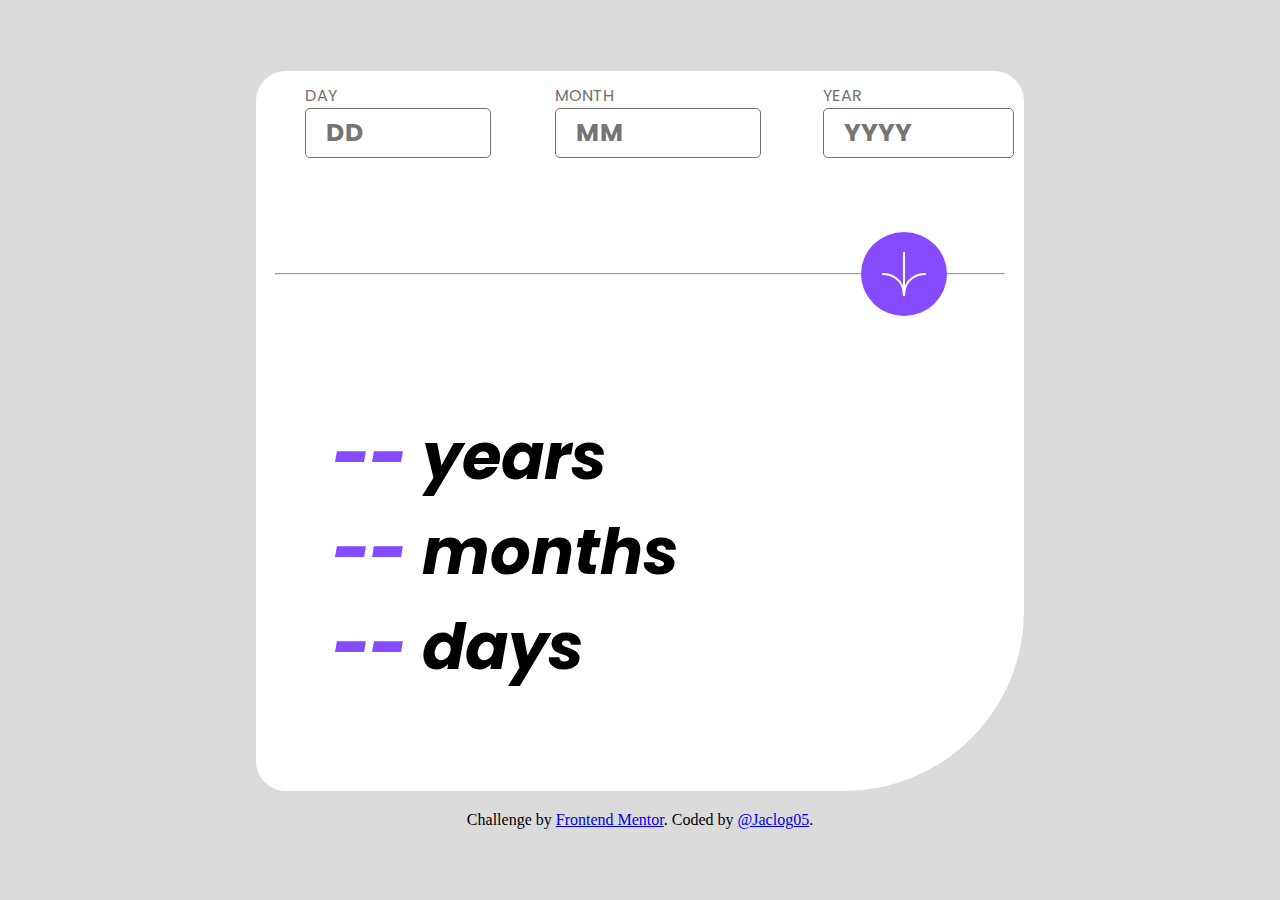
<file: index.html>
<!DOCTYPE html>
<html lang="en">
      <head>
        <meta charset="UTF-8">
        <meta name="viewport" content="width=device-width, initial-scale=1.0"> <!-- displays site properly based on user's device -->

        <link rel="icon" type="image/png" sizes="32x32" href="./assets/images/favicon-32x32.png">
        <link rel="stylesheet" href="style.css">
        <title>Age calculator app</title>
      </head>
      <body>
        <div class="wrapper">
          <form class="up">
              <label for="day">
                DAY
                <input type="text" id="day" placeholder="DD">
                <h6 id="errorDay"></h6>
              </label>
              <label for="month">
                MONTH
                <input type="text" id="month" placeholder="MM">
                <h6 id="errorMonth"></h6>
              </label>
              <label for="year">
                YEAR
                <input type="text" id="year" placeholder="YYYY">
                <h6 id="errorYear"></h6>              
              </label>
              <div class="submitDiv">
                <hr/>
                <img src="./assets/images/icon-arrow.svg" alt="button" id="submit">
              </div>
          </form>
          <div class="bottom">
              <p><span id="y">--</span> years</p>
              <p><span id="m">--</span> months</p>
              <p><span id="d">--</span> days</p>
          </div>
        </div>
    
        <div class="attribution">
          Challenge by <a href="https://www.frontendmentor.io?ref=challenge" target="_blank">Frontend Mentor</a>. 
          Coded by <a href="https://github.com/Jaclog05">@Jaclog05</a>.
        </div>
        <script src="script.js"></script>
      </body>
</html>
</file>
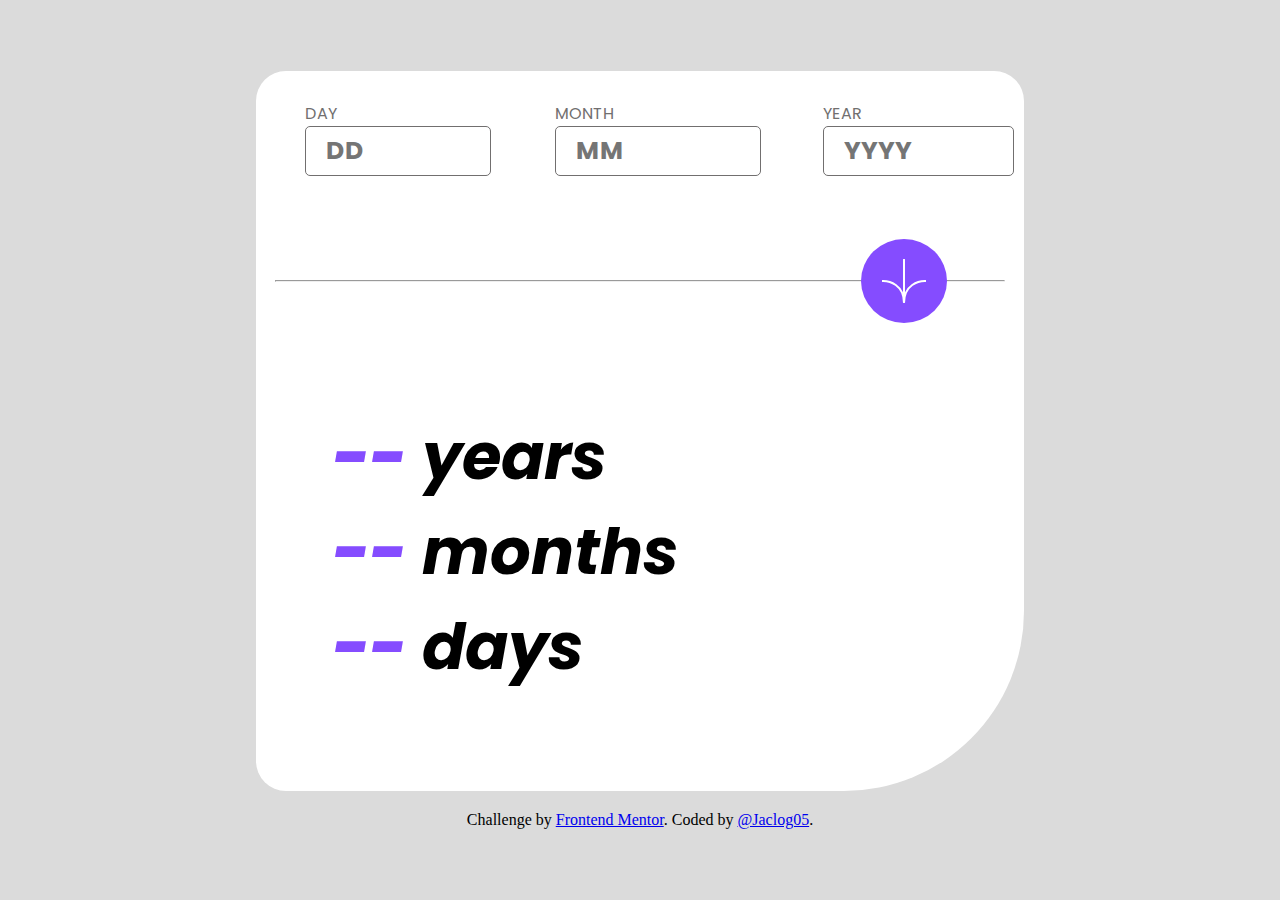
<file: age-calculator-app-main/index.html>
<!DOCTYPE html>
<html lang="en">
      <head>
        <meta charset="UTF-8">
        <meta name="viewport" content="width=device-width, initial-scale=1.0"> <!-- displays site properly based on user's device -->

        <link rel="icon" type="image/png" sizes="32x32" href="./assets/images/favicon-32x32.png">
        <link rel="stylesheet" href="style.css">
        <title>Age calculator app</title>
      </head>
      <body>
        <div class="wrapper">
          <form class="up">
              <label for="day">
                DAY
                <input type="text" id="day" placeholder="DD">
                <h6 id="errorDay"></h6>
              </label>
              <label for="month">
                MONTH
                <input type="text" id="month" placeholder="MM">
                <h6 id="errorMonth"></h6>
              </label>
              <label for="year">
                YEAR
                <input type="text" id="year" placeholder="YYYY">
                <h6 id="errorYear"></h6>              
              </label>
              <div class="submitDiv">
                <hr/>
                <img src="./assets/images/icon-arrow.svg" alt="button" id="submit">
              </div>
          </form>
          <div class="bottom">
              <p><span id="y">--</span> years</p>
              <p><span id="m">--</span> months</p>
              <p><span id="d">--</span> days</p>
          </div>
        </div>
    
        <div class="attribution">
          Challenge by <a href="https://www.frontendmentor.io?ref=challenge" target="_blank">Frontend Mentor</a>. 
          Coded by <a href="https://www.frontendmentor.io/profile/Jaclog05">@Jaclog05</a>.
        </div>
        <script src="script.js"></script>
      </body>
</html>
</file>
<file: style.css>
@import url('https://fonts.googleapis.com/css2?family=Poppins:ital,wght@0,700;1,400;1,800&display=swap');


* {
    box-sizing: border-box;
    margin: 0
}


body {
    height: 100vh;
    display: flex;
    flex-direction: column;
    justify-content: center;
    align-items: center;
    background: hsl(0, 0%, 86%);
}
.wrapper {
    display: grid;
    grid-template-rows: 1fr 2fr;
    height: 80vh;
    width: 60vw;
    background: hsl(0, 0%, 100%);
    border-radius: 30px 30px 180px 30px;
    font-family: 'Poppins', sans-serif;
    min-height: 400px;
}

.up {
    position: relative;
    width: 100%;
    display: grid;
    grid-auto-flow: row;
    grid-template-areas: "a b c"
                         "d d d";
    align-items: center;
    border-radius: 30px 30px 0 0;
}

.submitDiv {
    grid-area: d;
    margin-top: 3%;
    display: flex;
    justify-content: center;
    align-items: center;
    position: relative;
    height: 50px;
    min-width: 20px;
}

label {
    margin-right: 4%;
    font-weight: 400;
    padding-left: 20%;
    color: hsl(0, 1%, 44%)
}

h6 {
    margin: 10px 0px;
    height: 25px;
    width: 100%;
}

.errorClass {
    color: red
}

.errorClass > input {
    border: 1px solid red;
}

.errorClass > h6{
    margin: 10px 0px;
    font-style: italic;
    font-size: 13px;
    font-weight: 100;
}

hr {
    width: 95%;
}

input {
    display: block;
    height: 50px;
    width: 100%;
    border-radius: 5px;
    font-size: 25px;
    font-family: 'Poppins', sans-serif;
    font-weight: 700;
    padding-left: 20px;
    border: 1px solid hsl(0, 1%, 44%);
}

input:focus {
    outline: none;
    border: 1px solid hsl(259, 100%, 65%);
    cursor: pointer;
}

#submit {
    position: absolute;
    right: 10%;
    z-index: 2;
    background: hsl(259, 100%, 65%);
    border-radius: 50%;
    padding: 20px
}

#submit:hover {
    background: hsl(0, 0%, 8%);
    cursor: pointer;
}

.bottom {
    width: 100%;
    display: flex;
    flex-direction: column;
    align-items: flex-start;
    justify-content: center;
    padding-left: 10%;
    font-size: 4em;
    font-weight: 700;
    font-style: italic;
}

span {
    color: hsl(259, 100%, 65%);
    font-weight: 800;
}

.attribution {
    margin-top: 20px
}

@media (min-width: 521px) and (max-width: 1200px){
    .wrapper {
        width: 90vw;
        min-height: 550px;
    }
}

@media (min-width: 376px) and (max-width: 520px){
    .wrapper {
        width: 95vw;
    }

    input::placeholder {
        font-size: 1.3rem;
    }

    #submit {
        height: 70px;
    }

    .bottom {
        font-size: 3.3em;
    }
}

@media (max-width: 375px){
    .wrapper{
        width: 98vw;
        min-width: 300px;
    }

    input {
        padding-left: 0;
        text-align: center;
    }

    input::placeholder {
        font-size: 1.2rem;
        text-align: center;
    }

    #submit {
        height: 60px;
        right: 40%;
        padding: 10px;
    }

    .bottom {
        font-size: 2.8em;
    }

    .attribution {
        font-size: 0.8rem;
    }
}
</file>
<file: age-calculator-app-main/style.css>
@import url('https://fonts.googleapis.com/css2?family=Poppins:ital,wght@0,700;1,400;1,800&display=swap');


* {
    box-sizing: border-box;
    margin: 0
}


body {
    height: 100vh;
    display: flex;
    flex-direction: column;
    justify-content: center;
    align-items: center;
    background: hsl(0, 0%, 86%);
}
.wrapper {
    display: grid;
    grid-template-rows: 1fr 2fr;
    height: 80vh;
    width: 60vw;
    background: hsl(0, 0%, 100%);
    border-radius: 30px 30px 180px 30px;
    font-family: 'Poppins', sans-serif;
    min-height: 400px;
}

.up {
    position: relative;
    width: 100%;
    display: grid;
    grid-auto-flow: row;
    grid-template-areas: "a b c"
                         "d d d";
    align-items: center;
    border-radius: 30px 30px 0 0;
}

.submitDiv {
    grid-area: d;
    display: flex;
    justify-content: center;
    align-items: center;
    position: relative;
    height: 100%;
    min-width: 20px;
}

label {
    margin-right: 4%;
    font-weight: 400;
    padding-left: 20%;
    color: hsl(0, 1%, 44%)
}

h6 {
    margin: 10px 0px;
    height: 25px;
    width: 100%;
}

.errorClass {
    color: red
}

.errorClass > input {
    border: 1px solid red;
}

.errorClass > h6{
    margin: 10px 0px;
    font-style: italic;
    font-size: 13px;
    font-weight: 100;
}

hr {
    width: 95%;
}

input {
    display: block;
    height: 50px;
    width: 100%;
    border-radius: 5px;
    font-size: 25px;
    font-family: 'Poppins', sans-serif;
    font-weight: 700;
    padding-left: 20px;
    border: 1px solid hsl(0, 1%, 44%);
}

input:focus {
    outline: none;
    border: 1px solid hsl(259, 100%, 65%);
    cursor: pointer;
}

#submit {
    position: absolute;
    right: 10%;
    z-index: 2;
    background: hsl(259, 100%, 65%);
    border-radius: 50%;
    padding: 20px
}

#submit:hover {
    background: hsl(0, 0%, 8%);
    cursor: pointer;
}

.bottom {
    width: 100%;
    display: flex;
    flex-direction: column;
    align-items: flex-start;
    justify-content: center;
    padding-left: 10%;
    font-size: 4em;
    font-weight: 700;
    font-style: italic;
}

span {
    color: hsl(259, 100%, 65%);
    font-weight: 800;
}

.attribution {
    margin-top: 20px
}

@media (min-width: 521px) and (max-width: 1200px){
    .wrapper {
        width: 90vw;
    }
}

@media (min-width: 376px) and (max-width: 520px){
    .wrapper {
        width: 95vw;
    }

    input::placeholder {
        font-size: 1.3rem;
    }

    .bottom {
        font-size: 3.3em;
    }
}

@media (max-width: 375px){
    .wrapper{
        width: 98vw;
        min-width: 300px;
    }

    input {
        padding-left: 0;
    }

    input::placeholder {
        font-size: 1.2rem;
        text-align: center;
    }

    #submit {
        height: 60px;
        right: 40%;
        padding: 10px;
    }

    .bottom {
        font-size: 2.8em;
    }

    .attribution {
        font-size: 0.8rem;
    }
}
</file>
